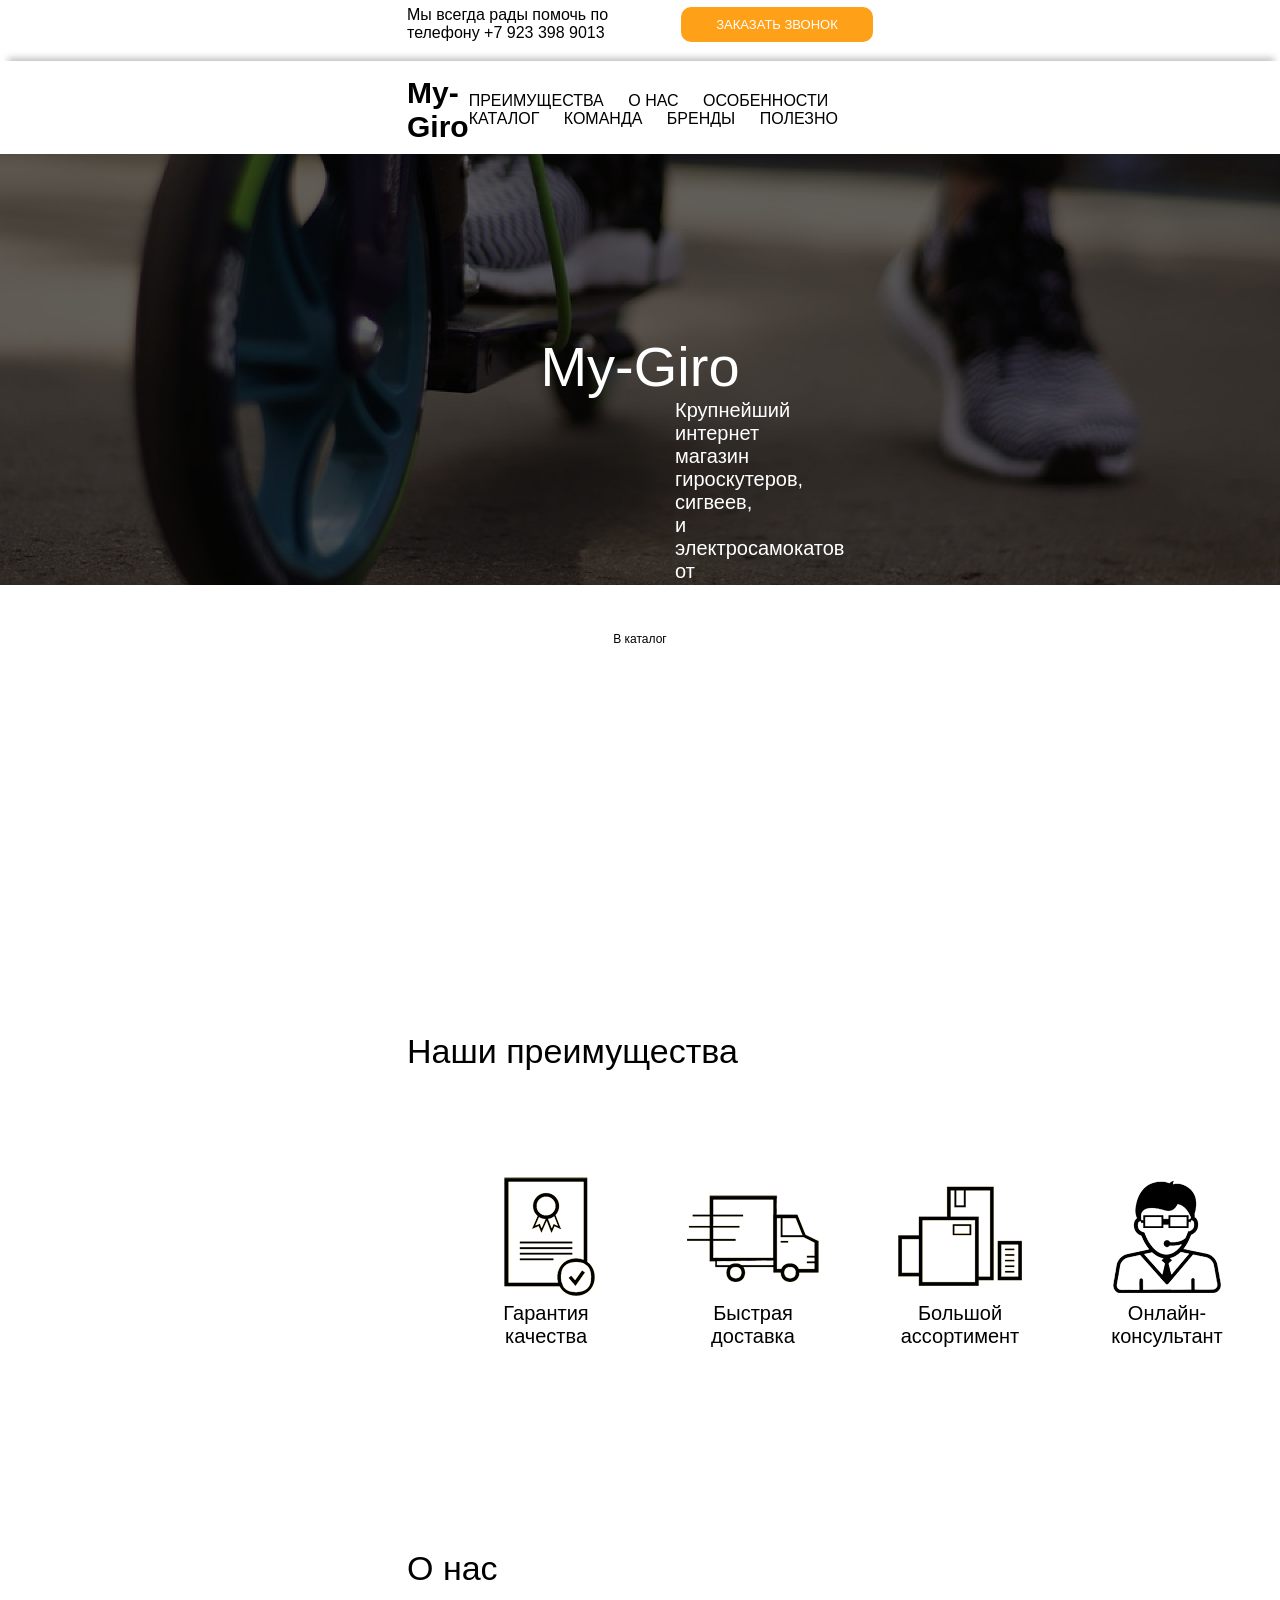
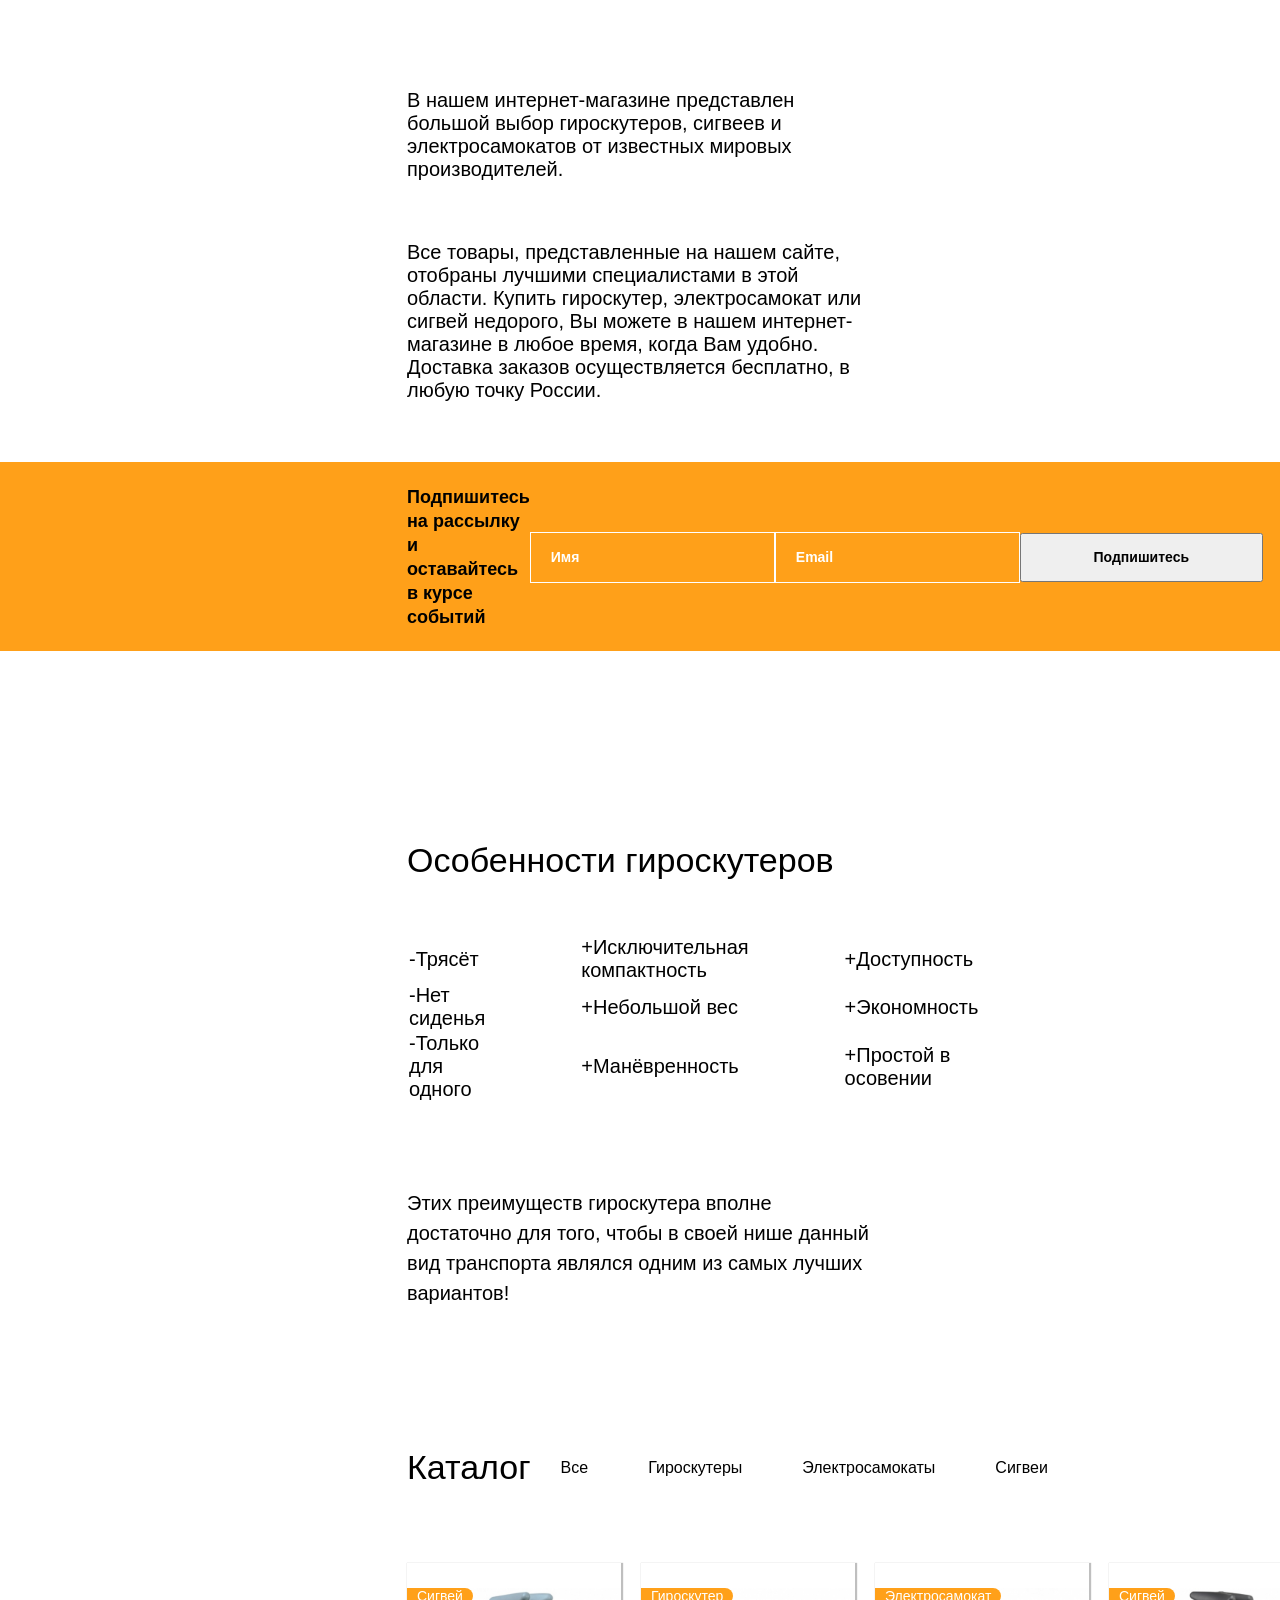
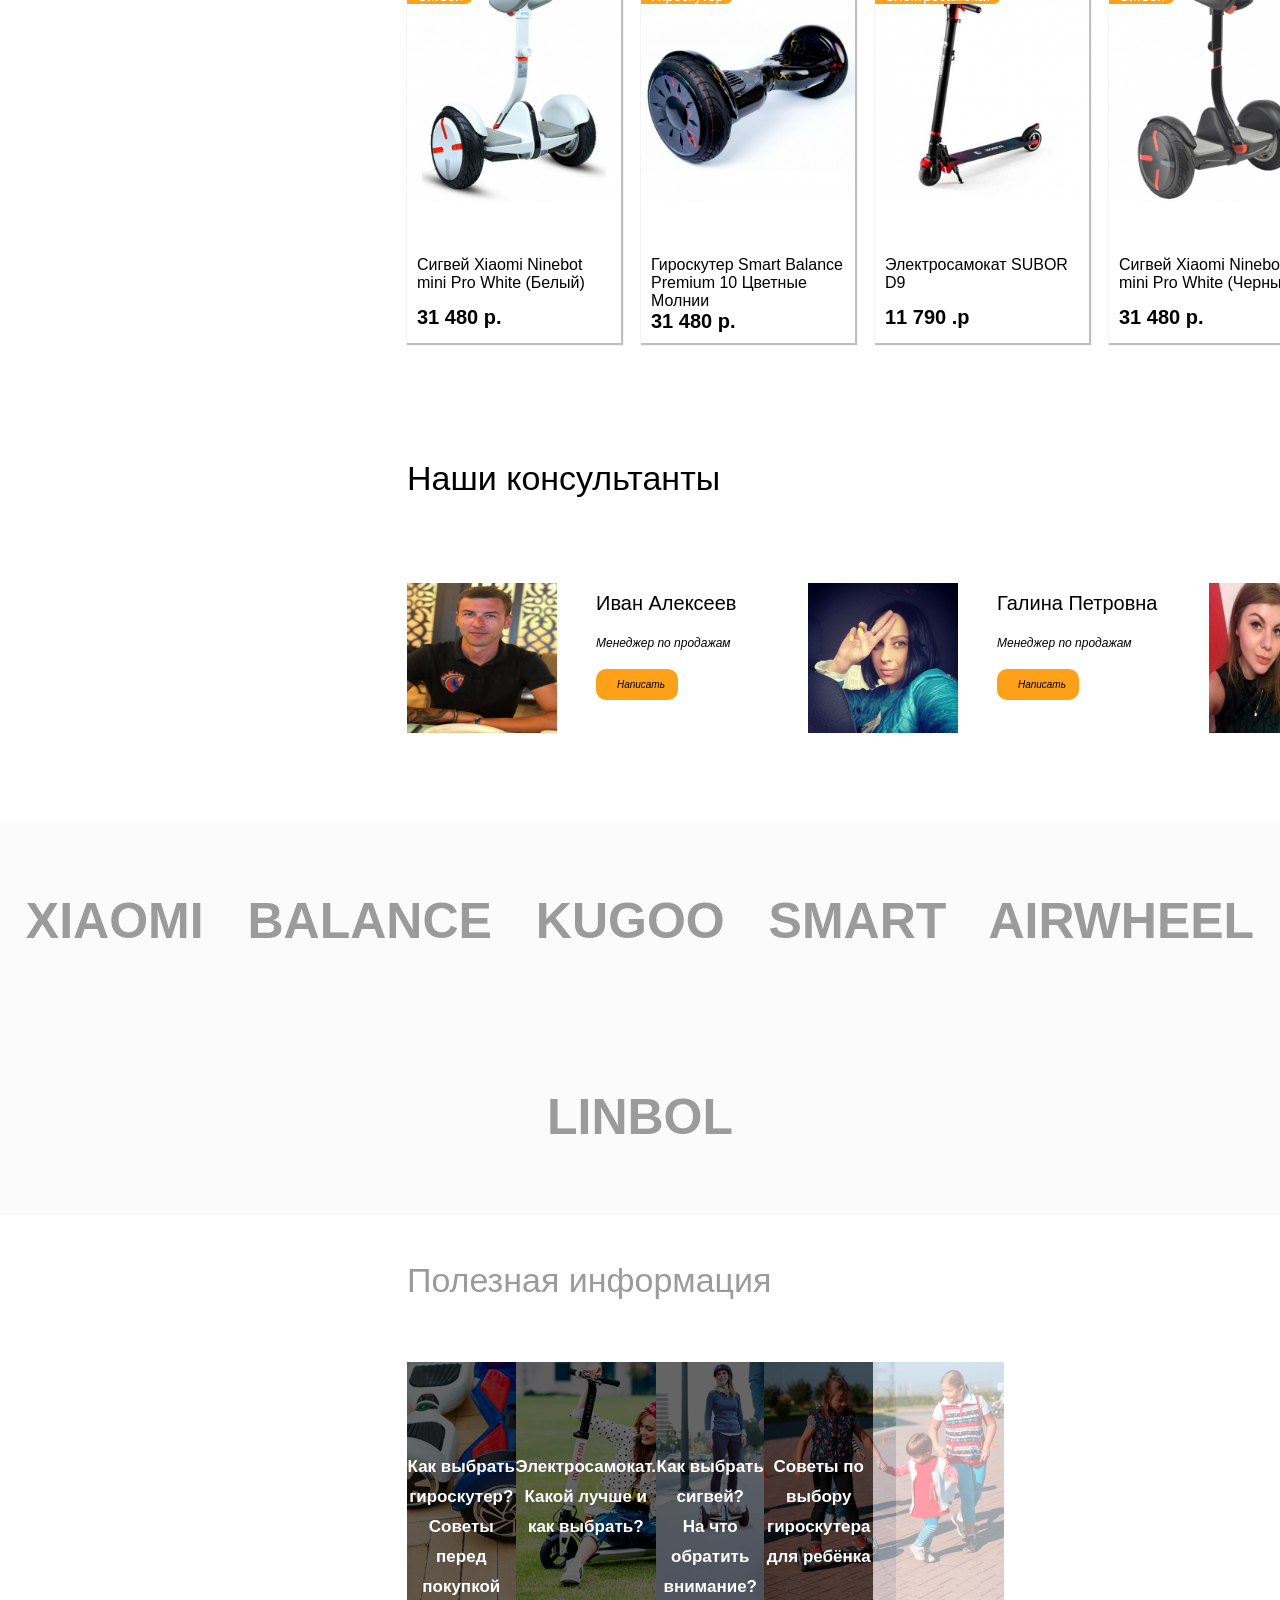
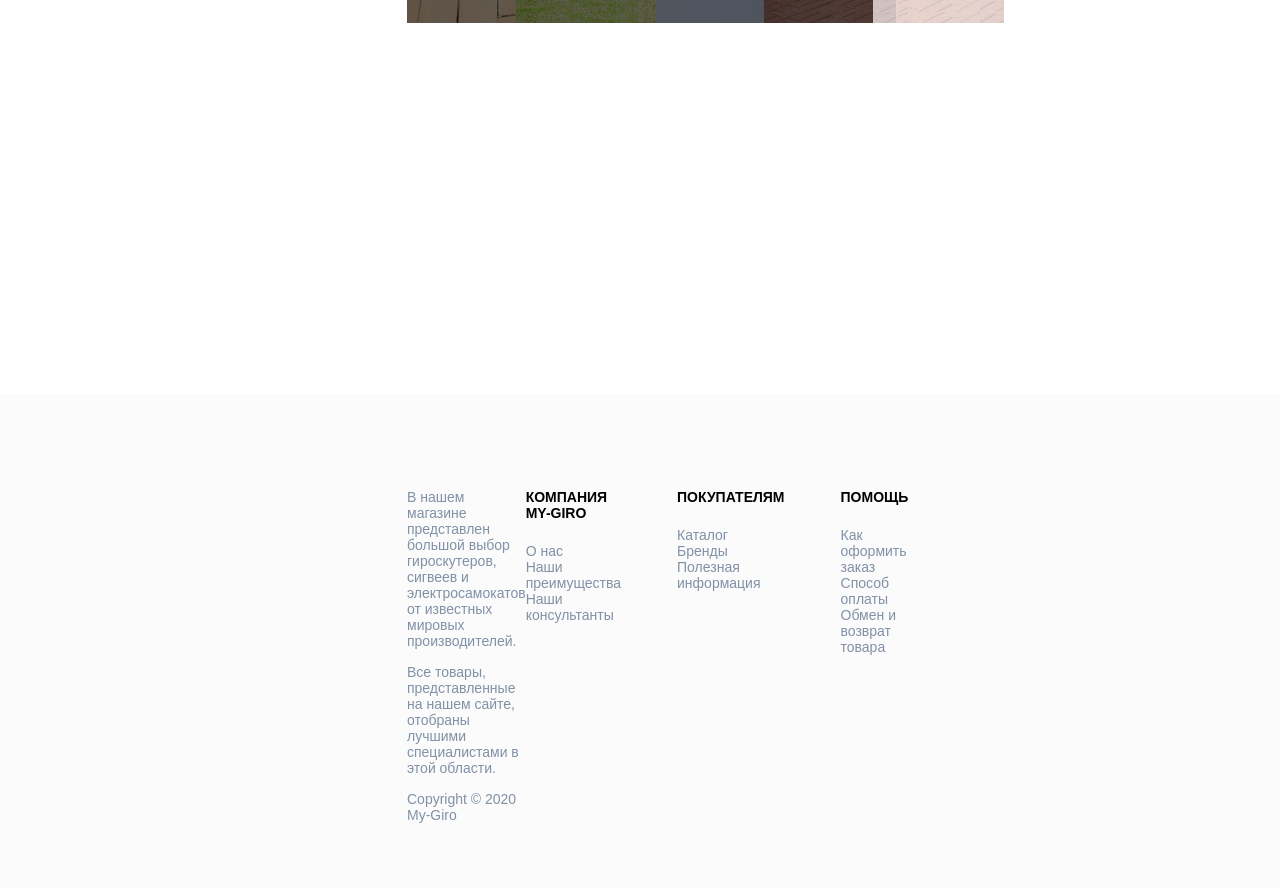
<file: index.html>
<!DOCTYPE html>
<html lang="en">

<head>
    <meta charset="UTF-8">
    <meta http-equiv="X-UA-Compatible" content="IE=edge">
    <meta name="viewport" content="width=device-width, initial-scale=1.0">
    <link rel="stylesheet" href="CSS/style.css">
    <title>My-Giro</title>
</head>

<body>
    <img id="optionsOfBg" src="img/Scooter image.png" alt="">
    <header id="head">
        <section class="number">
            Мы всегда рады помочь по телефону +7 923 398 9013
        </section>

        <a href="https://www.youtube.com/shorts/xp9Nitr5ye8" target="_blank">
            <button class="button-call">ЗАКАЗАТЬ ЗВОНОК</button>
        </a>

    </header>
    <main>
        <!--Заголовок-->

        <article class="menu-shadow">
            <!--Логотип + навигация-->
            <section class="menu">
                <section class="logo">
                    My-Giro
                </section>
                <nav class="navigation">
                    <a href="#Advantages">ПРЕИМУЩЕСТВА</a>
                    <a href="#AboutUs" class="menu-about-us">О НАС</a>
                    <a href="#Features">ОСОБЕННОСТИ</a>
                    <a href="#Catalog">КАТАЛОГ</a>
                    <a href="#Consultants">КОМАНДА</a>
                    <a href="#Brands">БРЕНДЫ</a>
                    <a href="#Usefull">ПОЛЕЗНО</a>
                </nav>
            </section>
        </article>
        <!--Картинка + заголовок с текстом-->
        <article class="greetings">
            <section class="title">
                My-Giro
            </section>
            <section class="menu-text">
                Крупнейший интернет магазин гироскутеров, сигвеев, и электросамокатов от известных производителей
            </section>
            <a href="#Catalog">
            <button class="menu-button">
                В каталог
            </button>
            </a>
        </article>

        <!--Преимущества-->
        <a name="Advantages"></a>
        <article class="advantages">
            <section>
                <p>Наши преимущества</p>
                <table>
                    <tr>
                        <td><img src="img/100-kachestvo.png" alt=""></td>
                        <td><img src="img/bistraya-dostavka.png" alt=""></td>
                        <td><img src="img/bolshoy-assortiment.png" alt=""></td>
                        <td><img src="img/consultant.png" alt=""></td>
                    </tr>
                    <tr>
                        <td>Гарантия качества</td>
                        <td>Быстрая доставка</td>
                        <td>Большой ассортимент</td>
                        <td>Онлайн-консультант</td>
                    </tr>
                </table>
            </section>
        </article>
        <a name="AboutUs"></a>
        <!--О нас-->
        <article class="about-us">
            <section>
                <p class="as-title">О нас</p>
                <p class="as-text">
                    В нашем интернет-магазине представлен большой выбор гироскутеров, сигвеев и электросамокатов от
                    известных мировых производителей.
                </p>
                <p class="as-text">
                    Все товары, представленные на нашем сайте, отобраны лучшими специалистами в этой области. Купить
                    гироскутер, электросамокат или сигвей недорого, Вы можете в нашем интернет-магазине в любое время,
                    когда Вам удобно. Доставка заказов осуществляется бесплатно, в любую точку России.
                </p>
            </section>
        </article>
        <!--Рассылка-->
        <article class="mailing">
            <section class="mailing-text">
                <section class="mailing-subscription">Подпишитесь на рассылку и оставайтесь в курсе событий</section>
                <section class="data">Имя</section>
                <section class="data">Email</section>
                <a href="https://www.youtube.com/@python_is_tresh" target="_blank"><button class="button">Подпишитесь</button></a>
            </section>
        </article>
        <a name="Features"></a>
        <!--Особенности-->
        <article class="features">
            <section>
                <section class="features-title">Особенности гироскутеров</section>
                <table>
                    <tr>
                        <td>-Трясёт</td>
                        <td>+Исключительная компактность</td>
                        <td>+Доступность</td>
                    </tr>
                    <tr>
                        <td>-Нет сиденья</td>
                        <td>+Небольшой вес</td>
                        <td>+Экономность</td>
                    </tr>
                    <tr>
                        <td>-Только для одного</td>
                        <td>+Манёвренность</td>
                        <td>+Простой в осовении</td>
                    </tr>
                </table>
                <section class="features-text">
                    Этих преимуществ гироскутера вполне достаточно для того, чтобы в своей нише данный вид транспорта
                    являлся одним из самых лучших вариантов!
                </section>
            </section>
            </section>
        </article>
        <a name="Catalog"></a>
        <!--Каталог-->
        <article class="catalog">
            <section class="catalog-nav-menu">
                <section class="catalog-title">Каталог</section>
                <section class="catalog-nav">
                    <section class="catalog-nav-item">Все</section>
                    <section class="catalog-nav-item">Гироскутеры</section>
                    <section class="catalog-nav-item">Электросамокаты</section>
                    <section class="catalog-nav-item">Сигвеи</section>
                </section>
            </section>
            <section class="goods">
                <section class="goods-shadow">
                    <section class="goods-category">Сигвей</section>
                    <section><img class="goods-img" src="img/2-1.jpg" alt=""></section>
                    <section class="goods-name">Сигвей Xiaomi Ninebot mini Pro White (Белый)</section>
                    <section class="goods-price">31 480 р.</section>
                </section>
                <section class="goods-shadow">
                    <section class="goods-category">Гироскутер</section>
                    <section><img class="goods-img" src="img/2.jpg" alt=""></section>
                    <section class="goods-name">Гироскутер Smart Balance Premium 10 Цветные Молнии</section>
                    <section class="goods-price">31 480 р.</section>
                </section>
                <section class="goods-shadow">
                    <section class="goods-category">Электросамокат</section>
                    <section><img class="goods-img" src="img/3.jpg" alt=""></section>
                    <section class="goods-name">Электросамокат SUBOR D9</section>
                    <section class="goods-price">11 790 .р</section>
                </section>
                <section class="goods-shadow">
                    <section class="goods-category">Сигвей</section>
                    <section><img class="goods-img" src="img/1.jpg" alt=""></section>
                    <section class="goods-name">Сигвей Xiaomi Ninebot mini Pro White (Черный)</section>
                    <section class="goods-price">31 480 р.</section>
                </section>
            </section>
        </article>
        <a name="Consultants"></a>
        <!--Консультанты-->
        <article class="consultant">
            <section class="consultant-title">Наши консультанты</section>
            <section class="consultant-box">
                <!--Иван Алексеев-->
                <section class="consultant-card">
                    <section>
                        <img class="consultant-img" src="img/Иван Алексеев менеджер по продажам.jpg" alt="">
                    </section>
                    <section class="consultant-info">
                        <section class="consultant-name">Иван Алексеев</section>
                        <section class="consultant-job">Менеджер по продажам</section>
                        <a href="https://vk.com/im?sel=382653707" target="_blank"><button class="consultant-write">Написать</button></a>
                    </section>
                </section>
                <!--Галина Петровна-->
                <section class="consultant-card">
                    <section>
                        <img class="consultant-img" src="img/Галина Петрова менеджер по продажам.jpg" alt="">
                    </section>
                    <section class="consultant-info">
                        <section class="consultant-name">Галина Петровна</section>
                        <section class="consultant-job">Менеджер по продажам</section>
                        <a href="https://vk.com/im?sel=252558591" target="_blank"><button class="consultant-write">Написать</button></a>
                    </section>
                </section>
                <!--Светлана Астахова-->
                <section class="consultant-card">
                    <section>
                        <img class="consultant-img" src="img/Светлана Астахова менеджер по продажам.jpg" alt="">
                    </section>
                    <section class="consultant-info">
                        <section class="consultant-name">Светлана Астахова</section>
                        <section class="consultant-job">Менеджер по продажам</section>
                        <a href="https://vk.com/im?sel=209863624" target="_blank"><button class="consultant-write">Написать</button></a>
                    </section>
                </section>
            </section>
        </article>

        <a name="Brands"></a>
        <!--Бренды-->
        <article class="brands">
            <section>
                XIAOMI BALANCE KUGOO SMART AIRWHEEL LINBOL
            </section>
        </article>

        <a name="Usefull"></a>
        <!--Советы-->
        <article class="Usefull">
            <section class="Usefull-title">
                Полезная информация
            </section>
            <section class="Usefull-info">
                <section class="useful-bg">
                    <section class="info">
                        <img src="img/Giro 1.png" alt="">
                        <section class="info-text">Как выбрать гироскутер? Советы перед покупкой</section>
                    </section>
                </section>
                <section class="useful-bg">
                    <section class="info">
                        <img src="img/Giro 2.png" alt="">
                        <section class="info-text">Электросамокат. <br> Какой лучше и как выбрать?</section>
                    </section>
                </section>
                <section class="useful-bg">
                    <section class="info">
                        <img src="img/Giro 3.png" alt="">
                        <section class="info-text">Как выбрать сигвей? <br> На что обратить внимание?</section>
                    </section>
                </section>
                <section class="useful-bg">
                    <section class="info">
                        <img src="img/Giro 4.png" alt="">
                        <section class="info-text">Советы по выбору гироскутера для ребёнка</section>
                    </section>
                </section>
            </section>
        </article>
    </main>
    <!--Подвал-->
    <footer class="footer">
        <section class="footer-info1">
            <section class="footer-text1">
                В нашем магазине представлен большой выбор гироскутеров, сигвеев и электросамокатов от известных мировых
                производителей.
            </section>
            <section class="footer-text1">
                Все товары, представленные на нашем сайте, отобраны лучшими специалистами в этой области.
            </section>
            <section class="footer-text1">
                Copyright ©️ 2020 My-Giro
            </section>
        </section>
        <section class="footer-info2">
            <section class="footer-text2">
                <section class="footer-info-title">КОМПАНИЯ MY-GIRO</section>
                <section class="footer-category">
                    <section><a href="#AboutUs">О нас</a></section>
                    <section><a href="#Advantages">Наши преимущества</a></section>
                    <section><a href="#Consultants">Наши консультанты</a></section>
                </section>
            </section>
            <section class="footer-text2">
                <section class="footer-info-title">ПОКУПАТЕЛЯМ</section>
                <section class="footer-category">
                    <section><a href="#Catalog">Каталог</a></section>
                    <section><a href="#Brands">Бренды</a></section>
                    <section><a href="#Usefull">Полезная информация</a></section>
                </section>
            </section>
            <section class="footer-text2">
                <section class="footer-info-title">ПОМОЩЬ</section>
                <section class="footer-category">
                    <section>Как оформить заказ</section>
                    <section>Способ оплаты</section>
                    <section>Обмен и возврат товара</section>
                </section>
            </section>
        </section>

    </footer>
</body>

</html>
</file>
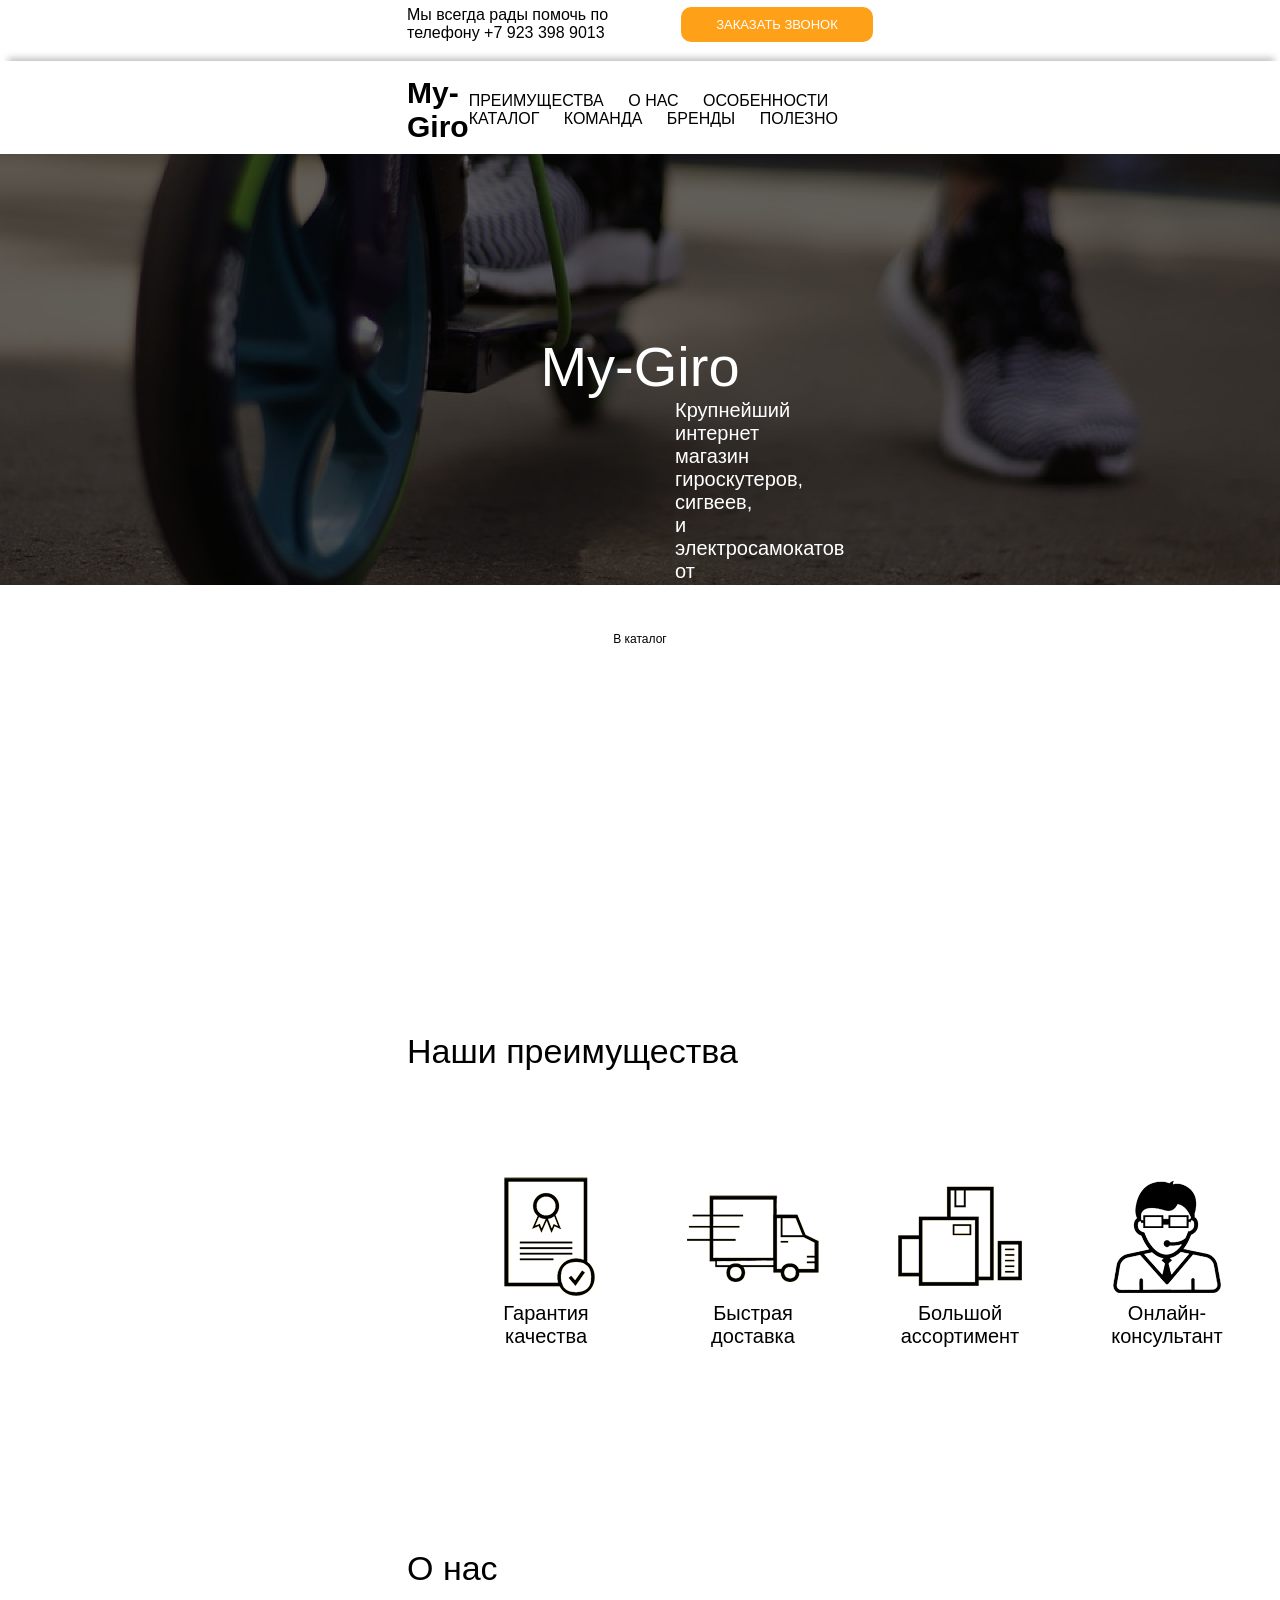
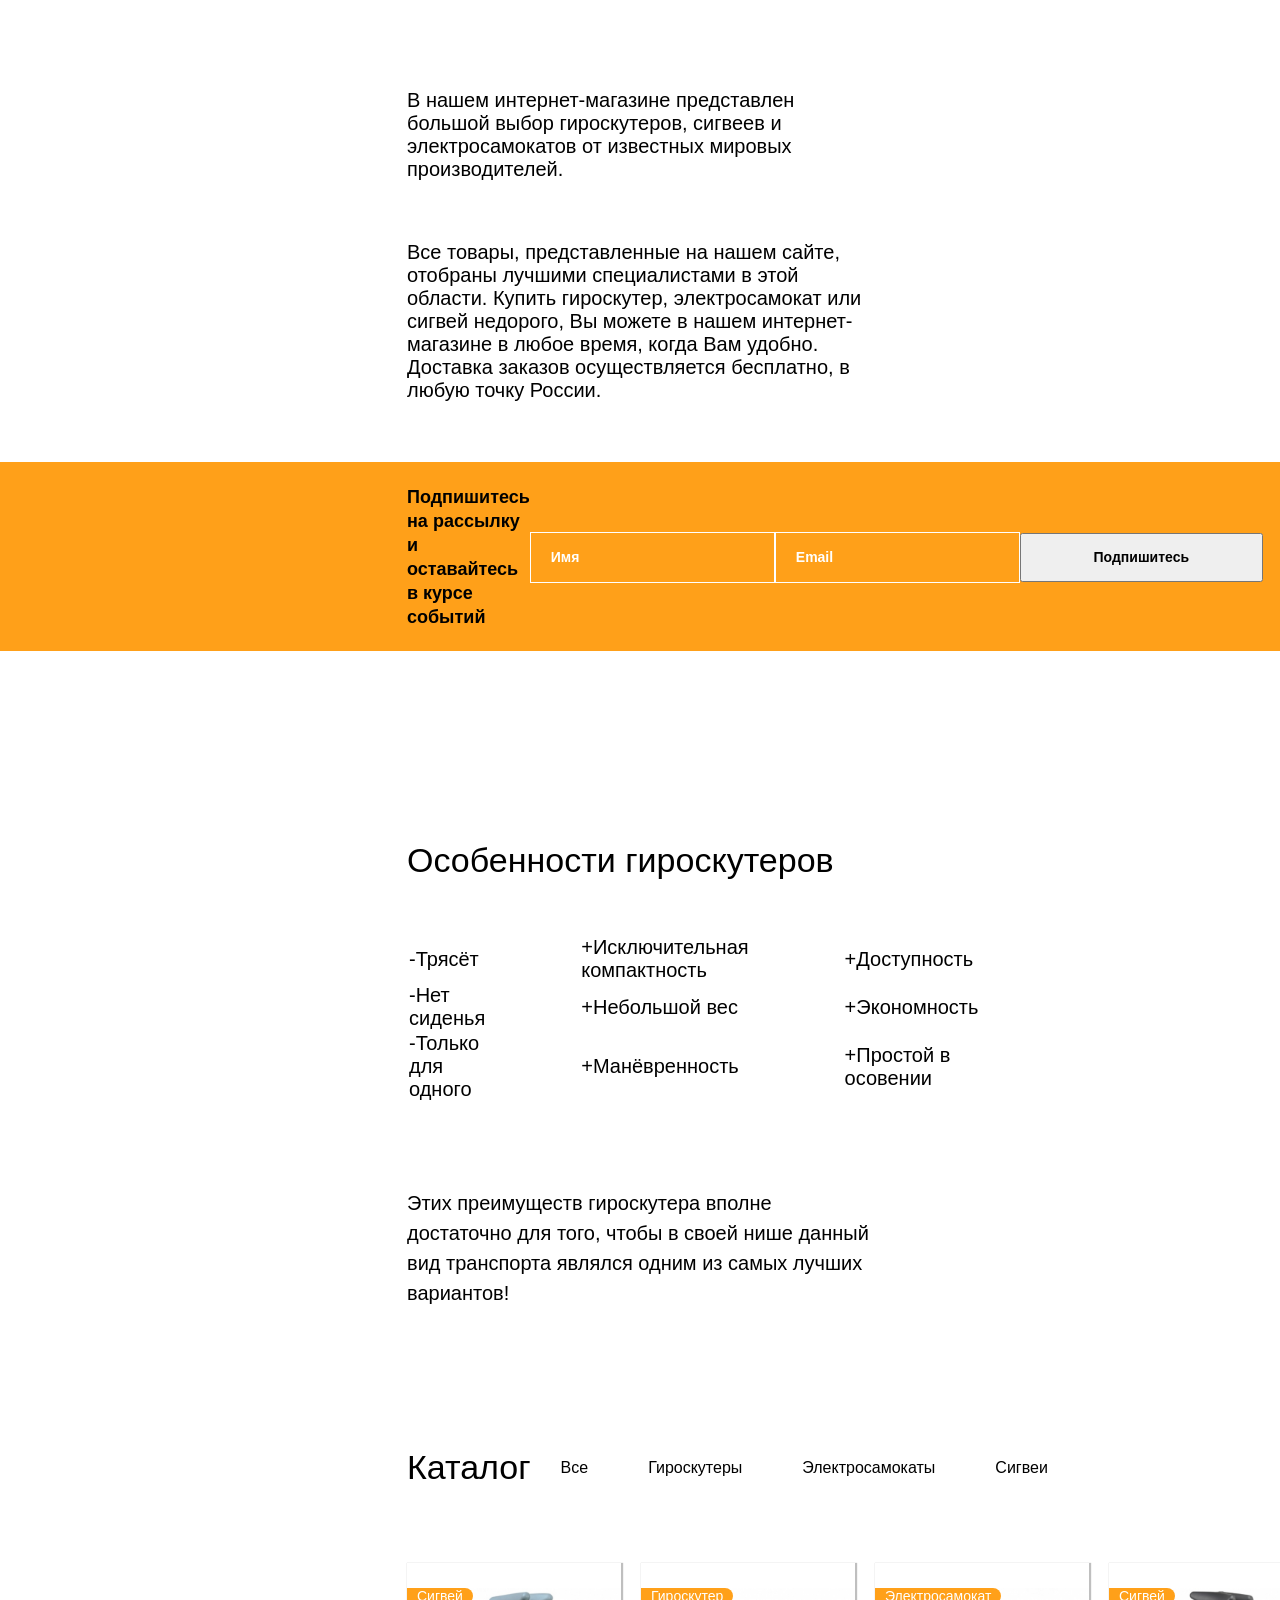
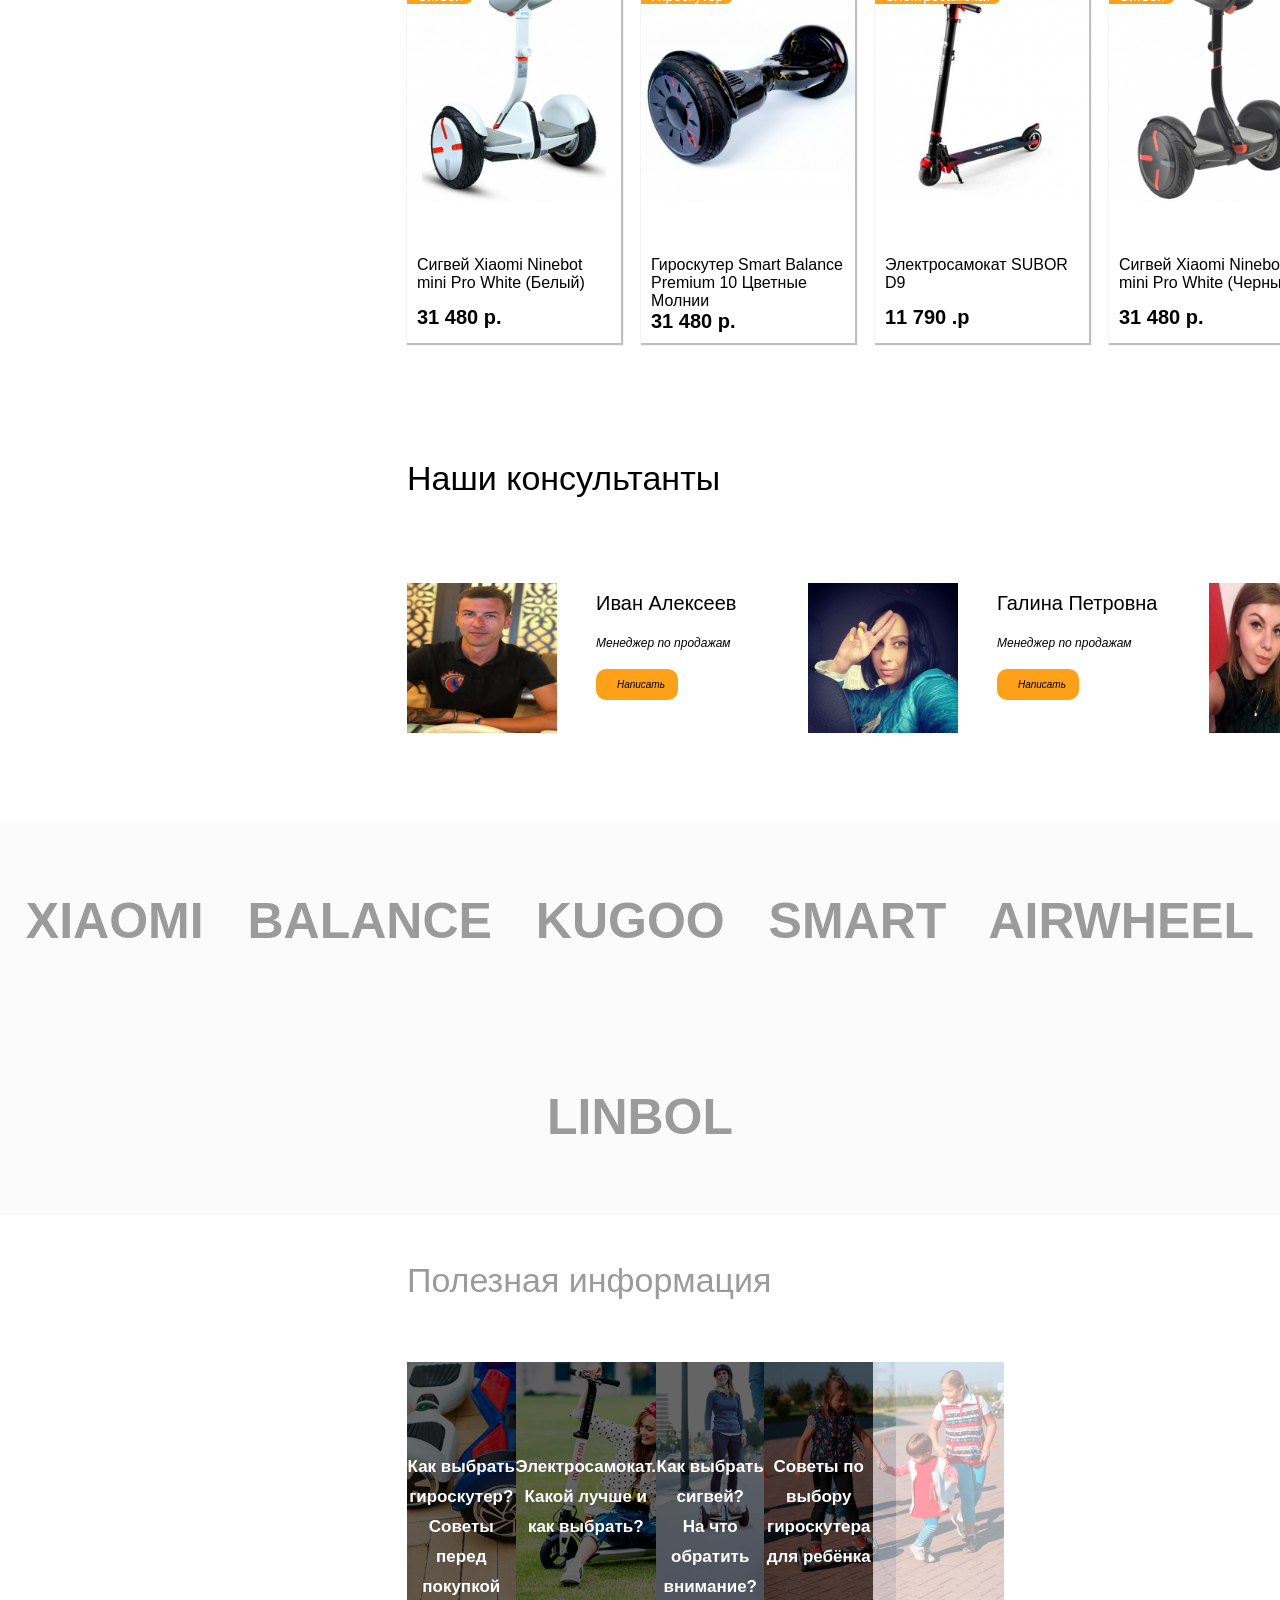
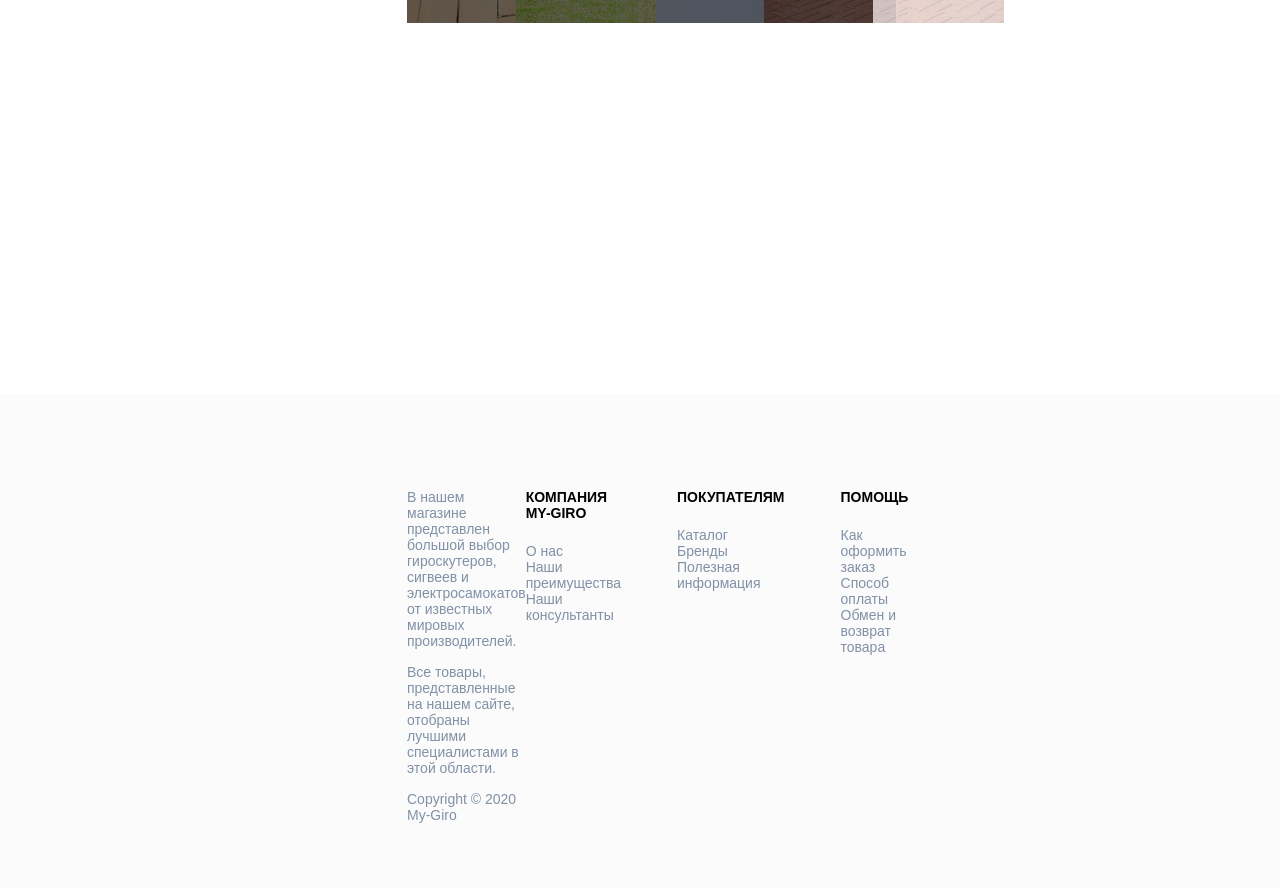
<file: ИС-21-3_Аширов Евгений_Гироскутер ГОТОВЫЙ/index.html>
<!DOCTYPE html>
<html lang="en">

<head>
    <meta charset="UTF-8">
    <meta http-equiv="X-UA-Compatible" content="IE=edge">
    <meta name="viewport" content="width=device-width, initial-scale=1.0">
    <link rel="stylesheet" href="CSS/style.css">
    <title>My-Giro</title>
</head>

<body>
    <img id="optionsOfBg" src="img/Scooter image.png" alt="">
    <header id="head">
        <section class="number">
            Мы всегда рады помочь по телефону +7 923 398 9013
        </section>

        <a href="https://www.youtube.com/shorts/xp9Nitr5ye8" target="_blank">
            <button class="button-call">ЗАКАЗАТЬ ЗВОНОК</button>
        </a>

    </header>
    <main>
        <!--Заголовок-->

        <article class="menu-shadow">
            <!--Логотип + навигация-->
            <section class="menu">
                <section class="logo">
                    My-Giro
                </section>
                <nav class="navigation">
                    <a href="#Advantages">ПРЕИМУЩЕСТВА</a>
                    <a href="#AboutUs" class="menu-about-us">О НАС</a>
                    <a href="#Features">ОСОБЕННОСТИ</a>
                    <a href="#Catalog">КАТАЛОГ</a>
                    <a href="#Consultants">КОМАНДА</a>
                    <a href="#Brands">БРЕНДЫ</a>
                    <a href="#Usefull">ПОЛЕЗНО</a>
                </nav>
            </section>
        </article>
        <!--Картинка + заголовок с текстом-->
        <article class="greetings">
            <section class="title">
                My-Giro
            </section>
            <section class="menu-text">
                Крупнейший интернет магазин гироскутеров, сигвеев, и электросамокатов от известных производителей
            </section>
            <a href="#Catalog">
            <button class="menu-button">
                В каталог
            </button>
            </a>
        </article>

        <!--Преимущества-->
        <a name="Advantages"></a>
        <article class="advantages">
            <section>
                <p>Наши преимущества</p>
                <table>
                    <tr>
                        <td><img src="img/100-kachestvo.png" alt=""></td>
                        <td><img src="img/bistraya-dostavka.png" alt=""></td>
                        <td><img src="img/bolshoy-assortiment.png" alt=""></td>
                        <td><img src="img/consultant.png" alt=""></td>
                    </tr>
                    <tr>
                        <td>Гарантия качества</td>
                        <td>Быстрая доставка</td>
                        <td>Большой ассортимент</td>
                        <td>Онлайн-консультант</td>
                    </tr>
                </table>
            </section>
        </article>
        <a name="AboutUs"></a>
        <!--О нас-->
        <article class="about-us">
            <section>
                <p class="as-title">О нас</p>
                <p class="as-text">
                    В нашем интернет-магазине представлен большой выбор гироскутеров, сигвеев и электросамокатов от
                    известных мировых производителей.
                </p>
                <p class="as-text">
                    Все товары, представленные на нашем сайте, отобраны лучшими специалистами в этой области. Купить
                    гироскутер, электросамокат или сигвей недорого, Вы можете в нашем интернет-магазине в любое время,
                    когда Вам удобно. Доставка заказов осуществляется бесплатно, в любую точку России.
                </p>
            </section>
        </article>
        <!--Рассылка-->
        <article class="mailing">
            <section class="mailing-text">
                <section class="mailing-subscription">Подпишитесь на рассылку и оставайтесь в курсе событий</section>
                <section class="data">
                    <section class="mailing-inputText">Имя </section>
                    <section class="mailing-inputField"><input type="text"></section>
                </section>
                <section class="data">
                    <section class="mailing-inputText">Email</section>
                    <section class="mailing-inputField"><input type="text"></section>
                 </section>
                <a href="https://www.youtube.com/@python_is_tresh" target="_blank"><button class="button">Подпишитесь</button></a>
            </section>
        </article>
        <a name="Features"></a>
        <!--Особенности-->
        <article class="features">
            <section>
                <section class="features-title">Особенности гироскутеров</section>
                <table>
                    <tr>
                        <td>-Трясёт</td>
                        <td>+Исключительная компактность</td>
                        <td>+Доступность</td>
                    </tr>
                    <tr>
                        <td>-Нет сиденья</td>
                        <td>+Небольшой вес</td>
                        <td>+Экономность</td>
                    </tr>
                    <tr>
                        <td>-Только для одного</td>
                        <td>+Манёвренность</td>
                        <td>+Простой в осовении</td>
                    </tr>
                </table>
                <section class="features-text">
                    Этих преимуществ гироскутера вполне достаточно для того, чтобы в своей нише данный вид транспорта
                    являлся одним из самых лучших вариантов!
                </section>
            </section>
            </section>
        </article>
        <a name="Catalog"></a>
        <!--Каталог-->
        <article class="catalog">
            <section class="catalog-nav-menu">
                <section class="catalog-title">Каталог</section>
                <section class="catalog-nav">
                    <section class="catalog-nav-item">Все</section>
                    <section class="catalog-nav-item">Гироскутеры</section>
                    <section class="catalog-nav-item">Электросамокаты</section>
                    <section class="catalog-nav-item">Сигвеи</section>
                </section>
            </section>
            <section class="goods">
                <section class="goods-shadow">
                    <section class="goods-category">Сигвей</section>
                    <section><img class="goods-img" src="img/2-1.jpg" alt=""></section>
                    <section class="goods-name">Сигвей Xiaomi Ninebot mini Pro White (Белый)</section>
                    <section class="goods-price">31 480 р.</section>
                </section>
                <section class="goods-shadow">
                    <section class="goods-category">Гироскутер</section>
                    <section><img class="goods-img" src="img/2.jpg" alt=""></section>
                    <section class="goods-name">Гироскутер Smart Balance Premium 10 Цветные Молнии</section>
                    <section class="goods-price">31 480 р.</section>
                </section>
                <section class="goods-shadow">
                    <section class="goods-category">Электросамокат</section>
                    <section><img class="goods-img" src="img/3.jpg" alt=""></section>
                    <section class="goods-name">Электросамокат SUBOR D9</section>
                    <section class="goods-price">11 790 .р</section>
                </section>
                <section class="goods-shadow">
                    <section class="goods-category">Сигвей</section>
                    <section><img class="goods-img" src="img/1.jpg" alt=""></section>
                    <section class="goods-name">Сигвей Xiaomi Ninebot mini Pro White (Черный)</section>
                    <section class="goods-price">31 480 р.</section>
                </section>
            </section>
        </article>
        <a name="Consultants"></a>
        <!--Консультанты-->
        <article class="consultant">
            <section class="consultant-title">Наши консультанты</section>
            <section class="consultant-box">
                <!--Иван Алексеев-->
                <section class="consultant-card">
                    <section>
                        <img class="consultant-img" src="img/Иван Алексеев менеджер по продажам.jpg" alt="">
                    </section>
                    <section class="consultant-info">
                        <section class="consultant-name">Иван Алексеев</section>
                        <section class="consultant-job">Менеджер по продажам</section>
                        <a href="https://vk.com/im?sel=382653707" target="_blank"><button class="consultant-write">Написать</button></a>
                    </section>
                </section>
                <!--Галина Петровна-->
                <section class="consultant-card">
                    <section>
                        <img class="consultant-img" src="img/Галина Петрова менеджер по продажам.jpg" alt="">
                    </section>
                    <section class="consultant-info">
                        <section class="consultant-name">Галина Петровна</section>
                        <section class="consultant-job">Менеджер по продажам</section>
                        <a href="https://vk.com/im?sel=252558591" target="_blank"><button class="consultant-write">Написать</button></a>
                    </section>
                </section>
                <!--Светлана Астахова-->
                <section class="consultant-card">
                    <section>
                        <img class="consultant-img" src="img/Светлана Астахова менеджер по продажам.jpg" alt="">
                    </section>
                    <section class="consultant-info">
                        <section class="consultant-name">Светлана Астахова</section>
                        <section class="consultant-job">Менеджер по продажам</section>
                        <a href="https://vk.com/im?sel=209863624" target="_blank"><button class="consultant-write">Написать</button></a>
                    </section>
                </section>
            </section>
        </article>

        <a name="Brands"></a>
        <!--Бренды-->
        <article class="brands">
            <section>
                XIAOMI BALANCE KUGOO SMART AIRWHEEL LINBOL
            </section>
        </article>

        <a name="Usefull"></a>
        <!--Советы-->
        <article class="Usefull">
            <section class="Usefull-title">
                Полезная информация
            </section>
            <section class="Usefull-info">
                <section class="useful-bg">
                    <section class="info">
                        <img src="img/Giro 1.png" alt="">
                        <section class="info-text">Как выбрать гироскутер? Советы перед покупкой</section>
                    </section>
                </section>
                <section class="useful-bg">
                    <section class="info">
                        <img src="img/Giro 2.png" alt="">
                        <section class="info-text">Электросамокат. <br> Какой лучше и как выбрать?</section>
                    </section>
                </section>
                <section class="useful-bg">
                    <section class="info">
                        <img src="img/Giro 3.png" alt="">
                        <section class="info-text">Как выбрать сигвей? <br> На что обратить внимание?</section>
                    </section>
                </section>
                <section class="useful-bg">
                    <section class="info">
                        <img src="img/Giro 4.png" alt="">
                        <section class="info-text">Советы по выбору гироскутера для ребёнка</section>
                    </section>
                </section>
            </section>
        </article>
    </main>
    <!--Подвал-->
    <footer class="footer">
        <section class="footer-info1">
            <section class="footer-text1">
                В нашем магазине представлен большой выбор гироскутеров, сигвеев и электросамокатов от известных мировых
                производителей.
            </section>
            <section class="footer-text1">
                Все товары, представленные на нашем сайте, отобраны лучшими специалистами в этой области.
            </section>
            <section class="footer-text1">
                Copyright ©️ 2020 My-Giro
            </section>
        </section>
        <section class="footer-info2">
            <section class="footer-text2">
                <section class="footer-info-title">КОМПАНИЯ MY-GIRO</section>
                <section class="footer-category">
                    <section><a href="#AboutUs">О нас</a></section>
                    <section><a href="#Advantages">Наши преимущества</a></section>
                    <section><a href="#Consultants">Наши консультанты</a></section>
                </section>
            </section>
            <section class="footer-text2">
                <section class="footer-info-title">ПОКУПАТЕЛЯМ</section>
                <section class="footer-category">
                    <section><a href="#Catalog">Каталог</a></section>
                    <section><a href="#Brands">Бренды</a></section>
                    <section><a href="#Usefull">Полезная информация</a></section>
                </section>
            </section>
            <section class="footer-text2">
                <section class="footer-info-title">ПОМОЩЬ</section>
                <section class="footer-category">
                    <!--Ссылки - заглушки-->
                    <section><a href="https://ya.ru/" target="_blank">Как оформить заказ</a></section>
                    <section><a href="https://ya.ru/" target="_blank">Способ оплаты</a></section>
                    <section><a href="https://ya.ru/" target="_blank">Обмен и возврат товара</a></section>
                </section>
            </section>
        </section>

    </footer>
</body>

</html>
</file>
<file: CSS/style.css>
* {
    font-family: 'Segoe UI', Tahoma, Geneva, Verdana, sans-serif;
    margin: 0;
    padding: 0;
}

#optionsOfBg {
    position: absolute;
    z-index: -1;
    width: 100%;
}

html {
    scroll-behavior: smooth;
}

/* Шапка */
header {
    display: flex;
    justify-content: space-between;
    padding-left: 407px;
    padding-right: 407px;
    max-height: 65px;
    align-items: center;
    padding-top: 6px;
    padding-bottom: 19px;
    background-color: #fff;
}

.number {
    font-size: 16px;
}

.button-call {
    border: 0px;
    background-color: #ffa019;
    padding-top: 10px;
    padding-bottom: 10px;
    min-width: 192px;
    border-radius: 10px;
    color: white;
    text-align: center;
    font-size: 13px;
    text-decoration: none;
}

/* Логотип + навигация */
.menu {
    display: flex;
    justify-content: space-between;
    padding-left: 407px;
    padding-right: 407px;
    align-items: center;
    padding-top: 15px;
    padding-bottom: 10px;
    background-color: #fff;

}

.menu-shadow {
    box-shadow: 1px -10px 7px -7px rgba(0, 0, 0, 0.25);
}

.logo {
    font-size: 30px;
    font-weight: bold;
}

.navigation {
    word-spacing: 20px;
}

.navigation a {
    text-decoration: none;
    color: black;
}

.menu-about-us {
    word-spacing: 0;
}

/* Картинка + заголовок с текстом + кнопка */
.greetings {
    text-align: center;
    flex-direction: column;
    /*background-image: url(/img/Scooter\ image.png);*/
    min-height: 878px;
    color: white;
    align-items: center;
}

.title {
    padding-top: 180px;
    font-size: 56px;
    font-weight: lighter;
}

.menu-text {
    padding-right: 675px;
    padding-left: 675px;
    font-size: 20px;
    text-align: center;
}

.menu-button {
    border: 0px;
    background: #fff;
    border-radius: 10px;
    color: black;
    font-size: 12px;
    max-height: 27px;
    min-width: 139px;
}

/*Преимущества*/
.advantages {
    padding-left: 407px;
    padding-right: 265px;
    font-weight: lighter;
}

.advantages p {
    font-size: 34px;
}

.advantages table {
    padding-top: 106px;
    font-size: 20px;
    border-spacing: 71px 0px;
}

.advantages table td {
    text-align: center;
}

/*О нас*/
.about-us {
    padding-top: 201px;
    padding-left: 407px;
    padding-right: 407px;
}

.as-title {
    font-size: 34px;
    font-weight: lighter;
    margin-bottom: 101px;
}

.as-text {
    font-size: 20px;
    font-weight: lighter;
    margin-bottom: 60px;
}

/*Рассылка*/
.mailing {
    background-color: #FFA019;
    padding-left: 407px;
    padding-right: 407px;
    padding-top: 23px;
    padding-bottom: 22px;
}

.mailing-text {
    justify-content: space-between;
    display: flex;
    align-items: center;
    line-height: 49px;
}

.mailing-subscription {
    max-width: 290px;
    line-height: 24px;
    font-size: 18px;
    font-weight: 600;
}

.data {
    border: solid 1px white;
    color: white;
    font-weight: 600;
    font-size: 14px;
    min-width: 223px;
    padding-left: 20px;
}

.mailing button {
    border-radius: none;
    min-width: 243px;
    align-items: center;
    min-height: 49px;
    font-weight: bold;
    font-size: 14px;
}
.mailing a {
    text-decoration: none;
    color: black;
}

/*Особенности*/
.features {
    padding-top: 190px;
    padding-right: 407px;
    padding-left: 407px;
}

.features-title {
    font-size: 34px;
    font-weight: lighter;
}

.features table {
    padding-top: 54px;
    font-size: 20px;
    font-weight: lighter;
    padding-bottom: 85px;
}

.features table td {
    padding-right: 94px;
}

.features-text {
    font-size: 20px;
    line-height: 30px;
    font-weight: lighter;
}

/*Каталог*/
.catalog {
    padding-top: 147px;
    padding-right: 407px;
    padding-left: 407px;
}

.catalog-nav-menu {
    justify-content: space-between;
    display: flex;
    line-height: 25px;
}

.catalog-title {
    font-size: 34px;
    font-weight: lighter;
}

.catalog-nav {
    font-size: 16px;
    font-weight: lighter;
    display: flex;
}

.catalog-nav-item {
    margin-left: 25px;
    margin-right: 25px;
    padding-right: 5px;
    padding-left: 5px;
}

.catalog-nav-item:hover {
    border: none;
    background-color: #FFA019;
    color: white;
    border-radius: 10px;
    text-align: center;
}

/*Товарвы каталога*/
.goods {
    margin-top: 83px;
    display: flex;
    justify-content: space-between;
}

.goods-shadow {
    box-shadow: 1px 1px 1px 1px rgba(0, 0, 0, 0.25);
    margin-right: 20px;
    max-width: 249px;
}

.goods-category {
    margin-top: 25px;
    position: absolute;
    background-color: #FFA019;
    border-radius: 0px 15px 15px 0px;
    padding-right: 10px;
    padding-left: 10px;
    color: white;
    font-weight: 400;
    font-size: 14px;
}

.goods-img {
    padding-top: 25px;
    width: 214px;
    height: 214px;
}

.goods-name {
    padding-top: 50px;
    padding-right: 10px;
    padding-left: 10px;
    font-weight: 300;
    font-size: 16px;
    min-height: 50px;
}

.goods-price {
    padding-bottom: 10px;
    padding-right: 10px;
    padding-left: 10px;
    font-size: 20px;
    font-weight: bold;
    position: relative;
}

/*Консультанты*/
.consultant {
    margin-top: 116px;
    padding-right: 407px;
    padding-left: 407px;
}
.consultant-title {
    font-weight: lighter;
    font-size: 34px;
}

.consultant-box {
    display: flex;
    justify-content: space-between;
    margin-top: 85px;
}

.consultant-img {
    width: 150px;
    height: 150px;
}

.consultant-card {
    display: flex;
}

.consultant-info {
    min-width: 212px;
    line-height: 40px;
    padding-left: 39px;
}

.consultant-name {
    font-size: 20px;
}

.consultant-job {
    font-size: 12px;
    font-style: italic;
}

.consultant-write {
    font-size: 10px;
    font-style: italic;
    background-color: #FFA019;
    max-width: 82px;
    text-align: center;
    border-radius: 10px;
    border: 0px;
    padding-left: 21px;
    padding-right: 21px;
    padding-top: 10px;
    padding-bottom: 10px;
}
.consultant-write a {
    text-decoration: none;
    color: black;
}

/*Бренды*/
.brands {
    background-color: #fbfbfb;
    min-height: 196px;
    justify-content: space-between;
    font-size: 50px;
    color: #9b9b9b;
    line-height: 196px;
    font-weight: bold;
    text-align: center;
    word-spacing: 30px;
    margin-top: 86px;
}

/*Советы*/
.Usefull {
    padding-top: 46px;
    padding-left: 407px;
    padding-right: 407px;
    padding-bottom: 372px;
}

.Usefull-title {
    font-size: 34px;
    font-weight: lighter;
    color: #9b9b9b;
}

.Usefull-info {
    padding-top: 62px;
    display: flex;
    justify-content: space-between;
}

.info img {
    opacity: 40%;
    position: absolute;
    z-index: -1;
}

.useful-bg {
    background-color: black;
    width: 240px;
    height: 261px;
    z-index: 1;

}

.info {
    z-index: 2;
    color: white;

}

.info-text {
    text-align: center;
    line-height: 30px;
    display: flex;
    align-items: center;
    padding-top: 90px;
    font-weight: bold;
    font-size: 17px;
}

/*Подвал*/
.footer {
    background-color: #fbfbfb;
    padding-right: 407px;
    padding-left: 407px;
    display: flex;
    justify-content: space-between;
}

.footer-info1 {
    width: 338px;
    padding-top: 94px;
    padding-bottom: 50px;
}

.footer-text1 {
    padding-bottom: 15px;
    font-size: 14px;
    color: #8191A6;
}

.footer-info2 {
    padding-top: 94px;
    display: flex;
    justify-content: space-between;
}

.footer-text2 {
    padding-right: 56px;
}

.footer-info-title {
    font-weight: bold;
    font-size: 14px;
    padding-bottom: 22px;
}

.footer-category {
    font-size: 14px;
    color: #8191A6;
}

.footer-category a {
    text-decoration: none;
    color: #8191A6;
}
</file>
<file: ИС-21-3_Аширов Евгений_Гироскутер ГОТОВЫЙ/CSS/style.css>
* {
    font-family: 'Segoe UI', Tahoma, Geneva, Verdana, sans-serif;
    margin: 0;
    padding: 0;
}
button {
    cursor: pointer;
}

#optionsOfBg {
    position: absolute;
    z-index: -1;
    width: 100%;
}

html {
    scroll-behavior: smooth;
}

/* Шапка */
header {
    display: flex;
    justify-content: space-between;
    padding-left: 407px;
    padding-right: 407px;
    max-height: 65px;
    align-items: center;
    padding-top: 6px;
    padding-bottom: 19px;
    background-color: #fff;
}

.number {
    font-size: 16px;
}

.button-call {
    border: 0px;
    background-color: #ffa019;
    padding-top: 10px;
    padding-bottom: 10px;
    min-width: 192px;
    border-radius: 10px;
    color: white;
    text-align: center;
    font-size: 13px;
    text-decoration: none;
}

/* Логотип + навигация */
.menu {
    display: flex;
    justify-content: space-between;
    padding-left: 407px;
    padding-right: 407px;
    align-items: center;
    padding-top: 15px;
    padding-bottom: 10px;
    background-color: #fff;

}

.menu-shadow {
    box-shadow: 1px -10px 7px -7px rgba(0, 0, 0, 0.25);
}

.logo {
    font-size: 30px;
    font-weight: bold;
}

.navigation {
    word-spacing: 20px;
}

.navigation a {
    text-decoration: none;
    color: black;
}

.menu-about-us {
    word-spacing: 0;
}

/* Картинка + заголовок с текстом + кнопка */
.greetings {
    text-align: center;
    flex-direction: column;
    /*background-image: url(/img/Scooter\ image.png);*/
    min-height: 878px;
    color: white;
    align-items: center;
}

.title {
    padding-top: 180px;
    font-size: 56px;
    font-weight: lighter;
}

.menu-text {
    padding-right: 675px;
    padding-left: 675px;
    font-size: 20px;
    text-align: center;
}

.menu-button {
    border: 0px;
    background: #fff;
    border-radius: 10px;
    color: black;
    font-size: 12px;
    max-height: 27px;
    min-width: 139px;
}

/*Преимущества*/
.advantages {
    padding-left: 407px;
    padding-right: 265px;
    font-weight: lighter;
}

.advantages p {
    font-size: 34px;
}

.advantages table {
    padding-top: 106px;
    font-size: 20px;
    border-spacing: 71px 0px;
}

.advantages table td {
    text-align: center;
}

/*О нас*/
.about-us {
    padding-top: 201px;
    padding-left: 407px;
    padding-right: 407px;
}

.as-title {
    font-size: 34px;
    font-weight: lighter;
    margin-bottom: 101px;
}

.as-text {
    font-size: 20px;
    font-weight: lighter;
    margin-bottom: 60px;
}

/*Рассылка*/
.mailing {
    background-color: #FFA019;
    padding-left: 407px;
    padding-right: 407px;
    padding-top: 23px;
    padding-bottom: 22px;
}

.mailing-text {
    justify-content: space-between;
    display: flex;
    align-items: center;
    line-height: 49px;
}

.mailing-subscription {
    max-width: 290px;
    line-height: 24px;
    font-size: 18px;
    font-weight: 600;
}

.data {
    border: solid 1px white;
    color: white;
    font-weight: 600;
    font-size: 14px;
    min-width: 223px;
    padding-left: 20px;
    background-color: #FFA019;
    display: flex;
}
.mailing-inputField {
    opacity: 0;
}
.mailing-inputField:hover {
    opacity: 100;
}

.mailing button {
    border-radius: none;
    min-width: 243px;
    align-items: center;
    min-height: 49px;
    font-weight: bold;
    font-size: 14px;
}
.mailing a {
    text-decoration: none;
    color: black;
}

/*Особенности*/
.features {
    padding-top: 190px;
    padding-right: 407px;
    padding-left: 407px;
}

.features-title {
    font-size: 34px;
    font-weight: lighter;
}

.features table {
    padding-top: 54px;
    font-size: 20px;
    font-weight: lighter;
    padding-bottom: 85px;
}

.features table td {
    padding-right: 94px;
}

.features-text {
    font-size: 20px;
    line-height: 30px;
    font-weight: lighter;
}

/*Каталог*/
.catalog {
    padding-top: 147px;
    padding-right: 407px;
    padding-left: 407px;
}

.catalog-nav-menu {
    justify-content: space-between;
    display: flex;
    line-height: 25px;
}

.catalog-title {
    font-size: 34px;
    font-weight: lighter;
}

.catalog-nav {
    font-size: 16px;
    font-weight: lighter;
    display: flex;
}

.catalog-nav-item {
    margin-left: 25px;
    margin-right: 25px;
    padding-right: 5px;
    padding-left: 5px;
}

.catalog-nav-item:hover {
    border: none;
    background-color: #FFA019;
    color: white;
    border-radius: 10px;
    text-align: center;
}

/*Товарвы каталога*/
.goods {
    margin-top: 83px;
    display: flex;
    justify-content: space-between;
}

.goods-shadow {
    box-shadow: 1px 1px 1px 1px rgba(0, 0, 0, 0.25);
    margin-right: 20px;
    max-width: 249px;
}

.goods-category {
    margin-top: 25px;
    position: absolute;
    background-color: #FFA019;
    border-radius: 0px 15px 15px 0px;
    padding-right: 10px;
    padding-left: 10px;
    color: white;
    font-weight: 400;
    font-size: 14px;
}

.goods-img {
    padding-top: 25px;
    width: 214px;
    height: 214px;
}

.goods-name {
    padding-top: 50px;
    padding-right: 10px;
    padding-left: 10px;
    font-weight: 300;
    font-size: 16px;
    min-height: 50px;
}

.goods-price {
    padding-bottom: 10px;
    padding-right: 10px;
    padding-left: 10px;
    font-size: 20px;
    font-weight: bold;
    position: relative;
}

/*Консультанты*/
.consultant {
    margin-top: 116px;
    padding-right: 407px;
    padding-left: 407px;
}
.consultant-title {
    font-weight: lighter;
    font-size: 34px;
}

.consultant-box {
    display: flex;
    justify-content: space-between;
    margin-top: 85px;
}

.consultant-img {
    width: 150px;
    height: 150px;
}

.consultant-card {
    display: flex;
}

.consultant-info {
    min-width: 212px;
    line-height: 40px;
    padding-left: 39px;
}

.consultant-name {
    font-size: 20px;
}

.consultant-job {
    font-size: 12px;
    font-style: italic;
}

.consultant-write {
    font-size: 10px;
    font-style: italic;
    background-color: #FFA019;
    max-width: 82px;
    text-align: center;
    border-radius: 10px;
    border: 0px;
    padding-left: 21px;
    padding-right: 21px;
    padding-top: 10px;
    padding-bottom: 10px;
}
.consultant-write a {
    text-decoration: none;
    color: black;
}

/*Бренды*/
.brands {
    background-color: #fbfbfb;
    min-height: 196px;
    justify-content: space-between;
    font-size: 50px;
    color: #9b9b9b;
    line-height: 196px;
    font-weight: bold;
    text-align: center;
    word-spacing: 30px;
    margin-top: 86px;
}

/*Советы*/
.Usefull {
    padding-top: 46px;
    padding-left: 407px;
    padding-right: 407px;
    padding-bottom: 372px;
}

.Usefull-title {
    font-size: 34px;
    font-weight: lighter;
    color: #9b9b9b;
}

.Usefull-info {
    padding-top: 62px;
    display: flex;
    justify-content: space-between;
}

.info img {
    opacity: 40%;
    position: absolute;
    z-index: -1;
}

.useful-bg {
    background-color: black;
    width: 240px;
    height: 261px;
    z-index: 1;

}

.info {
    z-index: 2;
    color: white;

}

.info-text {
    text-align: center;
    line-height: 30px;
    display: flex;
    align-items: center;
    padding-top: 90px;
    font-weight: bold;
    font-size: 17px;
}

/*Подвал*/
.footer {
    background-color: #fbfbfb;
    padding-right: 407px;
    padding-left: 407px;
    display: flex;
    justify-content: space-between;
}

.footer-info1 {
    width: 338px;
    padding-top: 94px;
    padding-bottom: 50px;
}

.footer-text1 {
    padding-bottom: 15px;
    font-size: 14px;
    color: #8191A6;
}

.footer-info2 {
    padding-top: 94px;
    display: flex;
    justify-content: space-between;
}

.footer-text2 {
    padding-right: 56px;
}

.footer-info-title {
    font-weight: bold;
    font-size: 14px;
    padding-bottom: 22px;
}

.footer-category {
    font-size: 14px;
    color: #8191A6;
}

.footer-category a {
    text-decoration: none;
    color: #8191A6;
}
</file>
